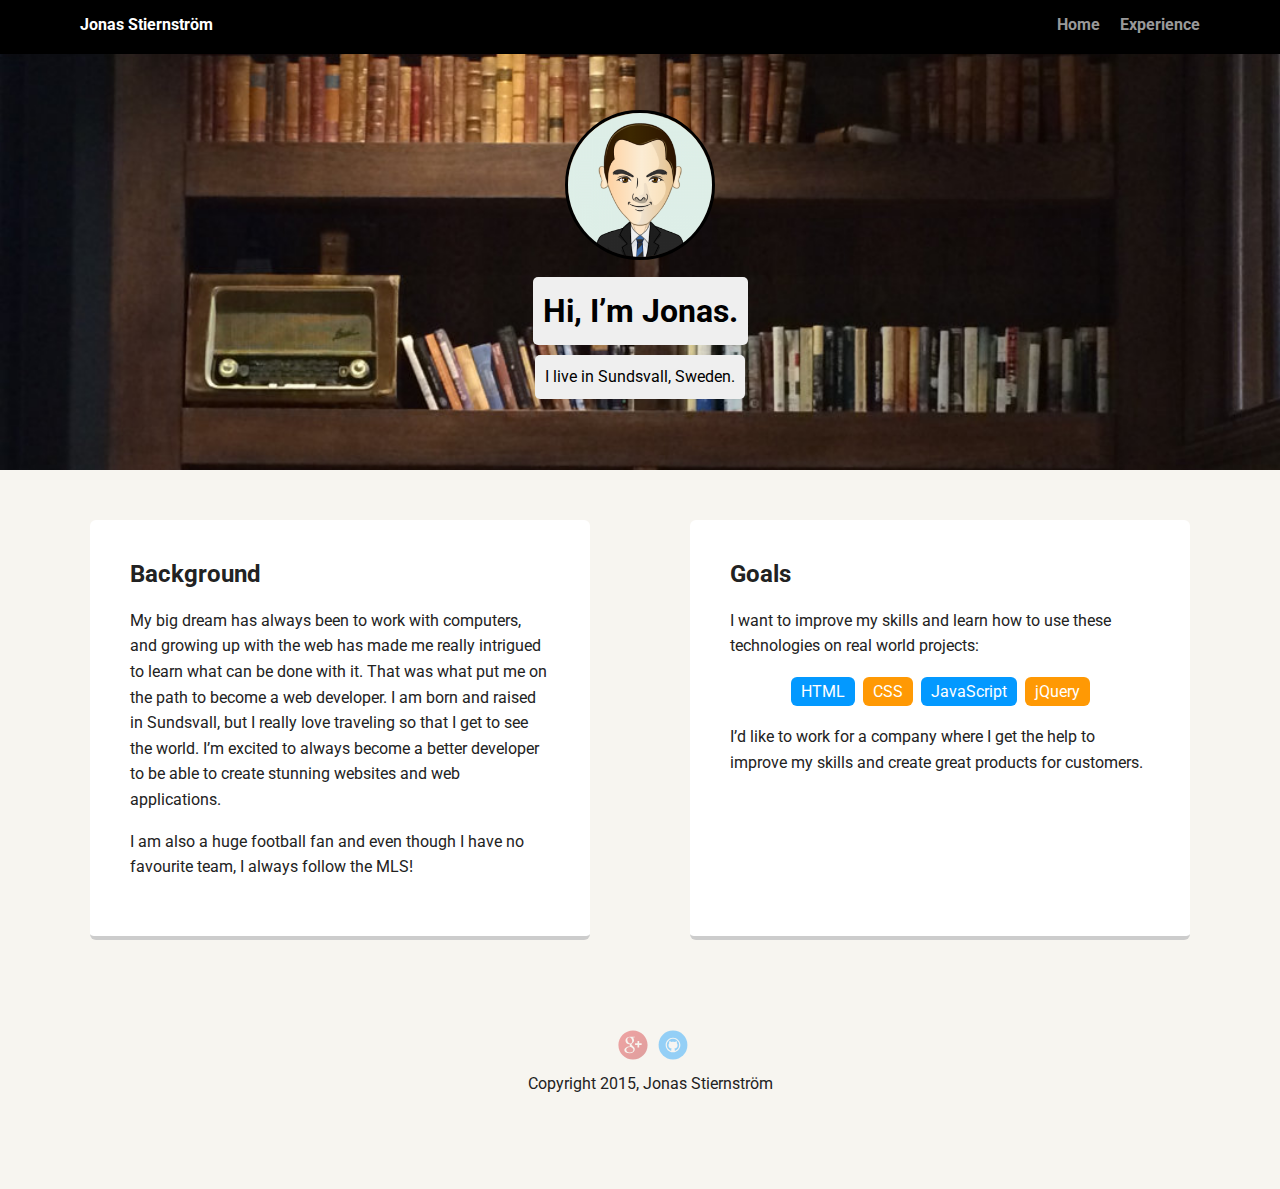
<file: index.html>
<!doctype html>
<html lang="en">
<head>
  <meta charset="utf-8">
  <title>Jonas Stiernström's profile page</title>
  <meta name="viewport" content="width=device-width, initial-scale=1.0">
  <link rel="stylesheet" href="styles.css">
  <link href="https://fonts.googleapis.com/css?family=Muli%7CRoboto:400,300,500,700,900" rel="stylesheet"></head>
  <body>

    <div class="main-nav">
        <ul class="nav">
          <li class="name">Jonas Stiernström</li>
          <li><a href="home.html">Home</a></li>
          <li><a href="experience.html">Experience</a></li>
        </ul>
    </div>

    <header>
      <img src="images/me.png" alt="Profile picture for Jonas Stiernström" class="profile-image">
      <h1 class="tag name">Hi, I’m Jonas.</h1>
      <p class="tag location">I live in Sundsvall, Sweden.</p>
    </header>

    <main class="flex">
      <div class="card">
        <h2>Background</h2>
        <p>My big dream has always been to work with computers, and growing up with the web has made me really intrigued to learn what can be done with it. That was what put me on the path to become a web developer. I am born and raised in Sundsvall, but I really love traveling so that I get to see the world. I’m excited to always become a better developer to be able to create stunning websites and web applications.</p>
        <p>I am also a huge football fan and even though I have no favourite team, I always follow the MLS! </p>
      </div> 

      <div class="card">
        <h2>Goals</h2>
        <p>I want to improve my skills and learn how to use these technologies on real world projects:</p>
        <ul class="skills">
          <li>HTML</li>
          <li>CSS</li>
          <li>JavaScript</li>
          <li>jQuery</li>
        </ul>
        <p>I’d like to work for a company where I get the help to improve my skills and create great products for customers.</p>
      </div> 

    </main>
    <footer>
      <ul>
        <li><a href="https://plus.google.com/107588838177078815235" class="social googlePlus">Google+</a></li>
        <li><a href="https://github.com/Stjarnan" class="social github">Github</a></li>
      </ul>
      <p class="copyright">Copyright 2015, Jonas Stiernström</p>
    </footer>
  </body>
  </html>
</file>
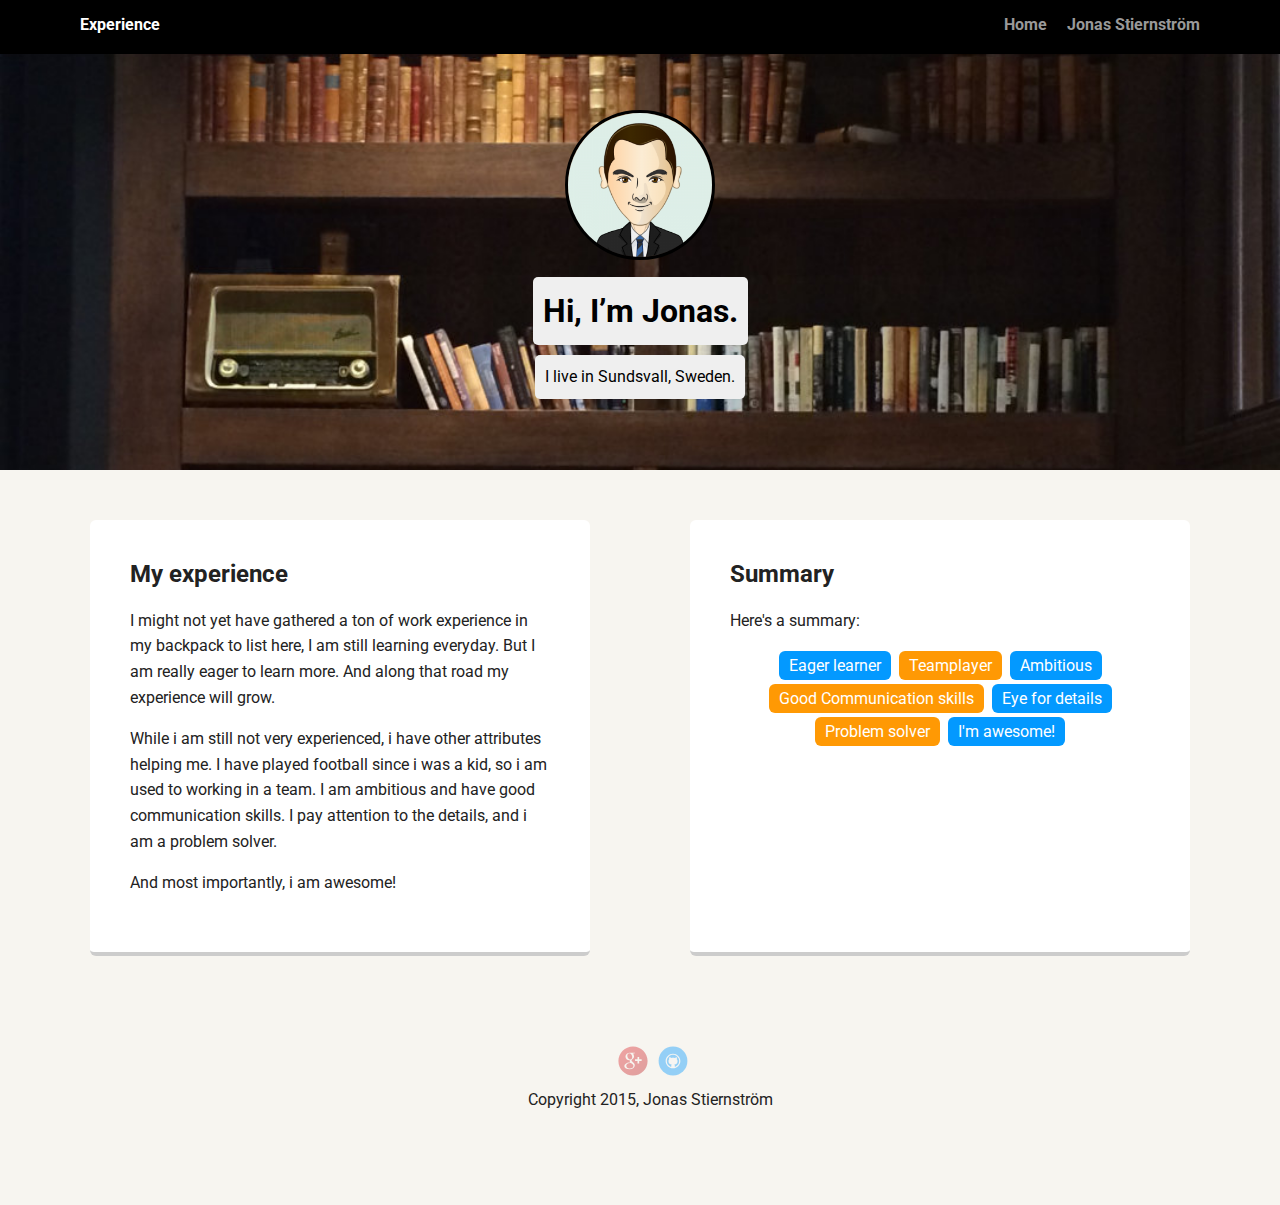
<file: experience.html>
<!doctype html>
<html lang="en">
<head>
  <meta charset="utf-8">
  <title>Jonas Stiernström's experience page</title>
  <meta name="viewport" content="width=device-width, initial-scale=1.0">
  <link rel="stylesheet" href="styles.css">
  <link href="https://fonts.googleapis.com/css?family=Muli%7CRoboto:400,300,500,700,900" rel="stylesheet"></head>
  <body>

    <div class="main-nav">
        <ul class="nav">
          <li class="name">Experience</li>
          <li><a href="#">Home</a></li>
          <li><a href="index.html">Jonas Stiernström</a></li>
        </ul>
    </div>

    <header>
      <img src="images/me.png" alt="Profile picture for Jonas Stiernström" class="profile-image">
      <h1 class="tag name">Hi, I’m Jonas.</h1>
      <p class="tag location">I live in Sundsvall, Sweden.</p>
    </header>

    <main class="flex">
      <div class="card">
        <h2>My experience</h2>
        <p>I might not yet have gathered a ton of work experience in my backpack to list here, I am still learning everyday. But I am really eager to learn more. And along that road my experience will grow. </p>
        <p>While i am still not very experienced, i have other attributes helping me. I have played football since i was a kid, so i am used to working in a team. I am ambitious and have good communication skills. I pay attention to the details, and i am a problem solver.</p>
        <p>And most importantly, i am awesome!</p>
      </div> 

      <div class="card">
        <h2>Summary</h2>
        <p>Here's a summary:</p>
        <ul class="skills summary">
          <li>Eager learner</li>
          <li>Teamplayer</li>
          <li>Ambitious</li>
          <li>Good Communication skills</li>
          <li>Eye for details</li>
          <li>Problem solver</li>
          <li>I'm awesome!</li>
        </ul>
      </div> 

    </main>
    <footer>
      <ul>
        <li><a href="https://plus.google.com/107588838177078815235" class="social googlePlus">Google+</a></li>
        <li><a href="https://github.com/Stjarnan" class="social github">Github</a></li>
      </ul>
      <p class="copyright">Copyright 2015, Jonas Stiernström</p>
    </footer>
  </body>
  </html>
</file>
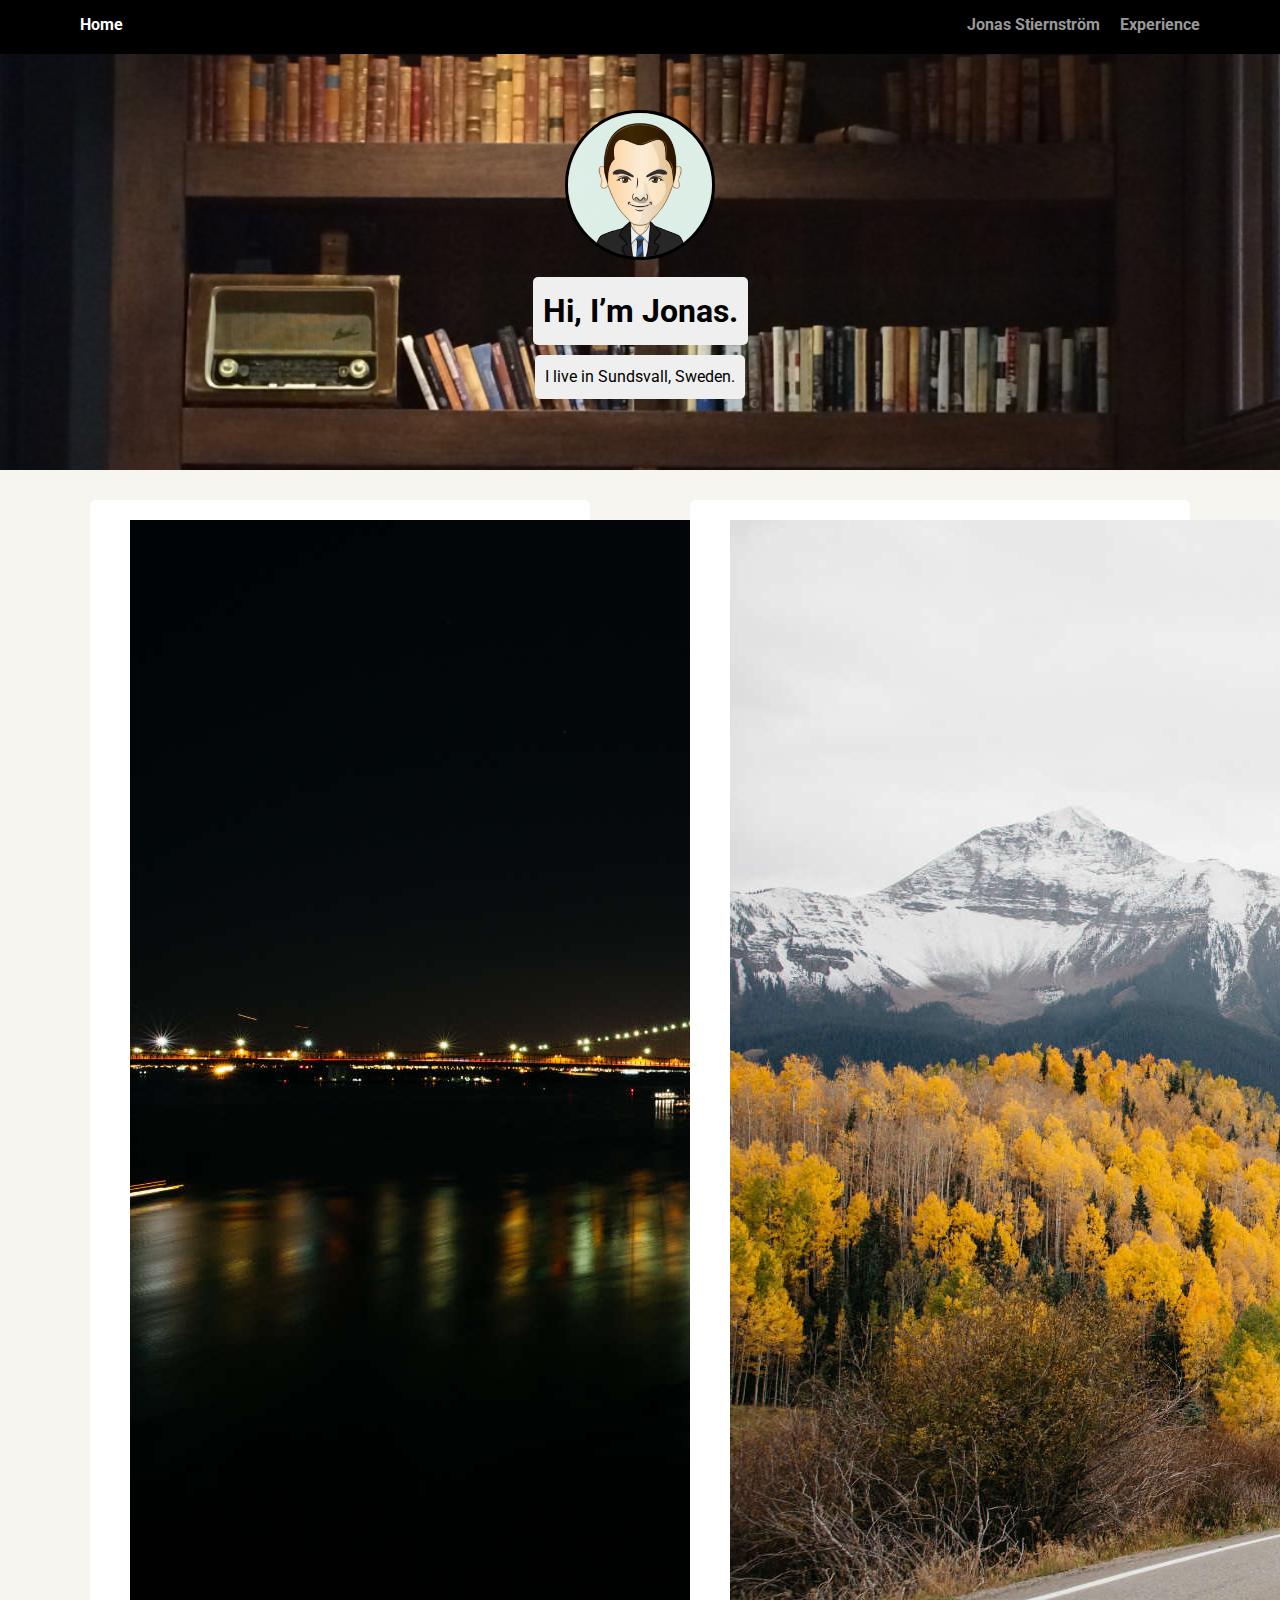
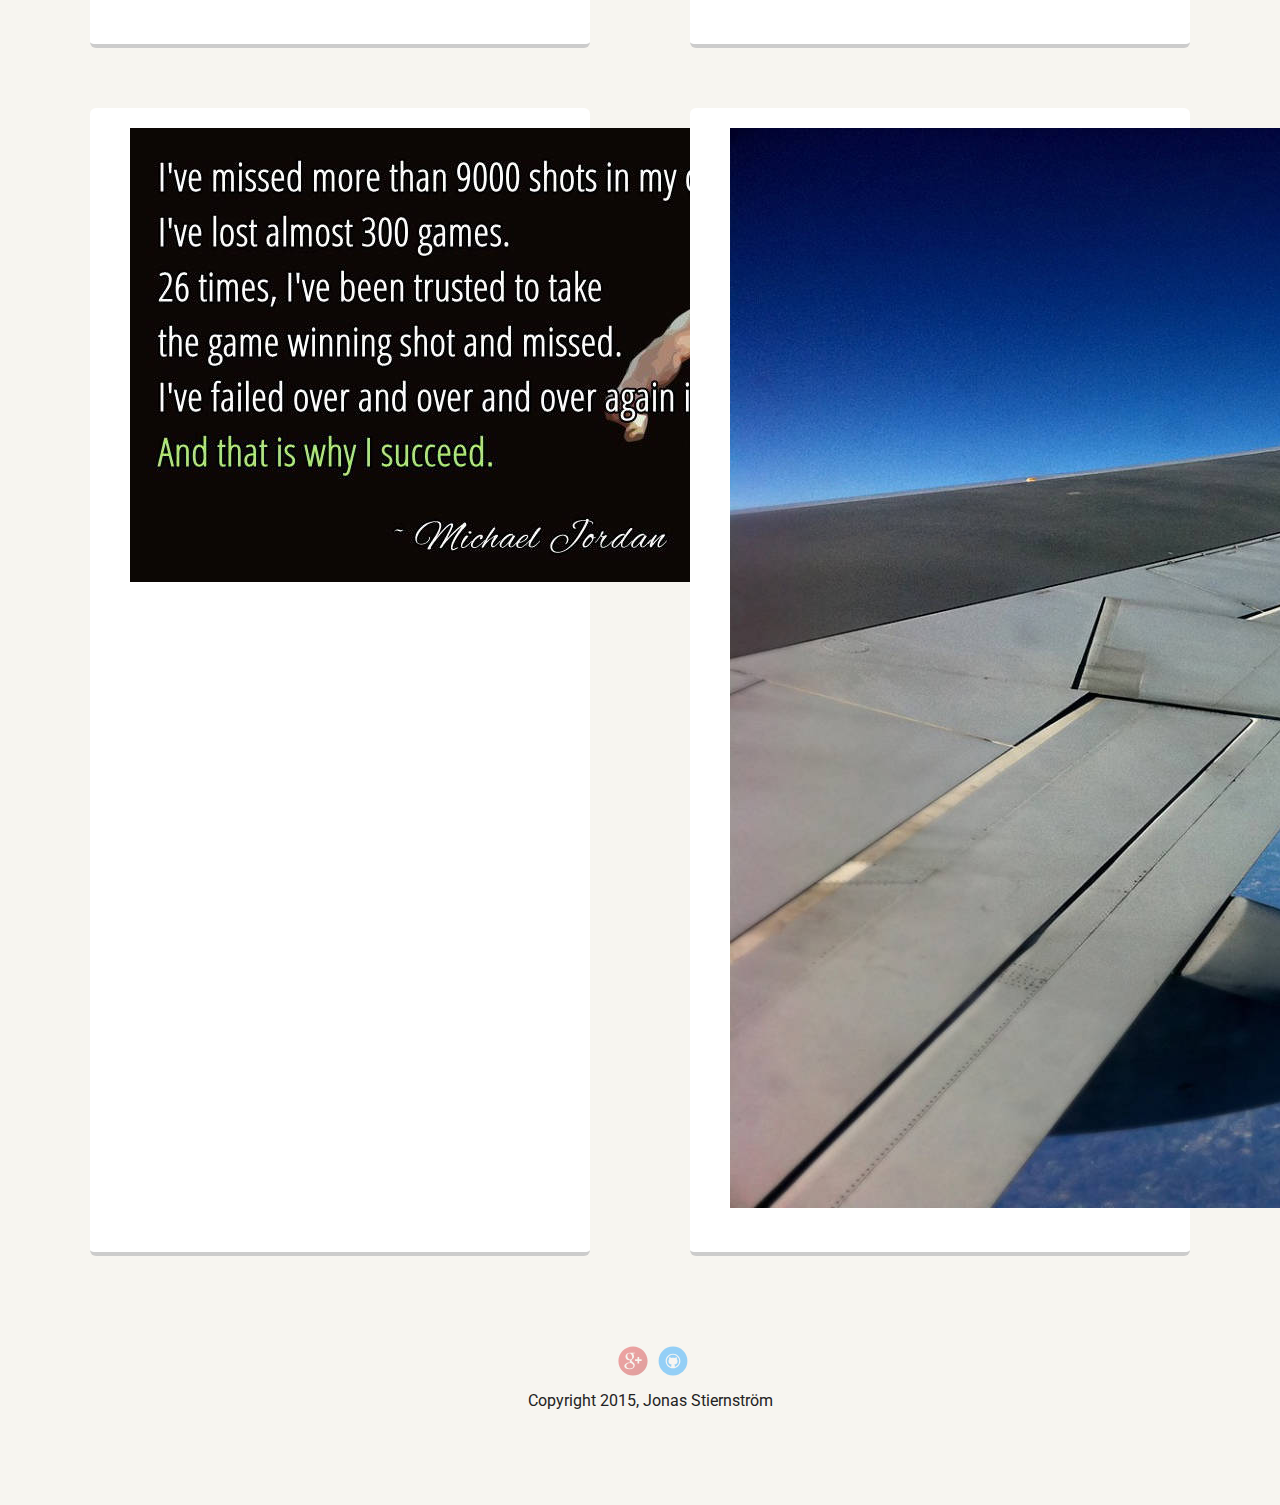
<file: home.html>
<!doctype html>
<html lang="en">
<head>
  <meta charset="utf-8">
  <title>Jonas Stiernström's home page</title>
  <meta name="viewport" content="width=device-width, initial-scale=1.0">
  <link rel="stylesheet" href="styles.css">
  <link href="https://fonts.googleapis.com/css?family=Muli%7CRoboto:400,300,500,700,900" rel="stylesheet"></head>
  <body>

    <div class="main-nav">
        <ul class="nav">
          <li class="name">Home</li>
          <li><a href="index.html">Jonas Stiernström</a></li>
          <li><a href="experience.html">Experience</a></li>
        </ul>
    </div>

    <header>
      <img src="images/me.png" alt="Profile picture for Jonas Stiernström" class="profile-image">
      <h1 class="tag name">Hi, I’m Jonas.</h1>
      <p class="tag location">I live in Sundsvall, Sweden.</p>
    </header>

    <div class="flex">
      <div class="card">
        <img src="images/NYC.jpg" alt="Image of NYC by night." class="div-image">
      </div> 

      <div class="card">
        <img src="images/wild.jpg" alt="An image showing a road into the wild." class="div-image">
      </div> 
    </div>
    <div class="flex">
      <div class="card">
        <img src="images/Jordan.jpg" alt="An image with a quote from Michael Jordan." class="div-image">
      </div>

      <div class="card">
        <img src="images/wing.jpg" alt="An image of an airplane-wing in the air." class="div-image">
      </div>
    </div>  

    
    <footer>
      <ul>
        <li><a href="https://plus.google.com/107588838177078815235" class="social googlePlus">Google+</a></li>
        <li><a href="https://github.com/Stjarnan" class="social github">Github</a></li>
      </ul>
      <p class="copyright">Copyright 2015, Jonas Stiernström</p>
    </footer>
  </body>
  </html>
</file>
<file: styles.css>
/* Global Layout Set-up */
* { 
  box-sizing: border-box;
}
  
body {
  margin: 0;
  padding: 0;
  text-align: center;
  font-family: 'Roboto', sans-serif;
  color: #222;
  background: #f7f5f0;
}
/* Link Styles */

a {
  text-decoration: none;
  color: #999;
}
a:hover {
  color: #6633ff;
}

/* Section Styles */

.main-nav {
  width: 100%;
  background: black;
  min-height: 30px;
  padding: 10px;
  position: fixed;
  text-align: center;
}
.nav {
  display: flex;
  justify-content: space-around;
  font-weight: 700;
  list-style-type: none;
  margin: 0 auto;
  padding: 0;
}

.nav .name {
    display: block;
    margin-right: auto;
    color: white;
}
.nav li {
  padding: 5px 10px 10px 10px;
}
.nav a {
  transition: all .5s;
}
.nav a:hover {
  color: white
}

header {
  text-align: center;
  background: url('images/coffeshop.jpg') no-repeat top center ;
  background-size: cover;
  overflow: hidden;
  padding-top: 60px;
}
header {
  line-height: 1.5;
}
header .profile-image {
  margin-top: 50px;
  width: 150px;
  height: 150px;
  border-radius: 50%;
  border: 3px solid black;
  transition: all .5s;
}
header .profile-image:hover {
  transform: scale(1.2) rotate(5deg);
}
.tag {
  background-color: #efefef;
  color: black;
  padding: 10px;
  border-radius: 5px;
  display: table;
  margin: 10px auto;
} 

.card {
  margin: 30px;
  padding: 20px 40px 40px;
  max-width: 500px;
  text-align: left;
  background: #fff;
  border-bottom: 4px solid #ccc;
  border-radius: 6px;
  transition: all .5s;
}
.card:hover {
  border-color: #ff99ff;
}

ul.skills {
  padding: 0;
  text-align: center;
}

.skills li {
  border-radius: 6px;
  display: inline-block;
  background: #ff9904;
  color: white;
  padding: 5px 10px;
  margin: 2px;
}

.skills li:nth-child(odd) {
  background: #0399ff;
}

footer {
  width: 100%;
  min-height: 30px;
  padding: 20px 0 40px 20px;
}

footer .copyright {
  top: -8px;
  font-size: .75em;
}

footer ul {
  list-style-type: none;
  margin: 0;
  padding: 0;
}

footer ul li {
  display: inline-block;
}

a.social {
  display: inline-block;
  text-indent: -9999px;
  margin-left: 5px;
  width: 30px;
  height: 30px;
  background-size: 30px 30px;
  opacity: .4;
  transition: all .5s;
}


a.github {
  background-image: url(images/github.svg);
}
a.googlePlus {
  background-image: url(images/google_plus.svg);
}

a.social:hover {
  opacity: 1;
}
.clearfix {
  clear: both;
}

/* Styles for larger screens */
@media screen and (min-width: 720px) {
  
  .flex {
      display: -ms-flexbox;      /* TWEENER - IE 10 */
      display: flex; 
      max-width: 1200px;
      -ms-flex-pack: distribute;
      justify-content: space-around;
      margin: 0 auto;
  }

  header {
    min-height: 470px;
  }

  .nav {
    max-width: 1200px;
    padding: 0 30px;
  }


  main {
    padding-top: 20px;
  }

  main p {
    line-height: 1.6em;
  }

  footer {
    font-size: 1.3em;
    max-width: 1200px;
    margin: 40px auto;
  }

}
</file>
